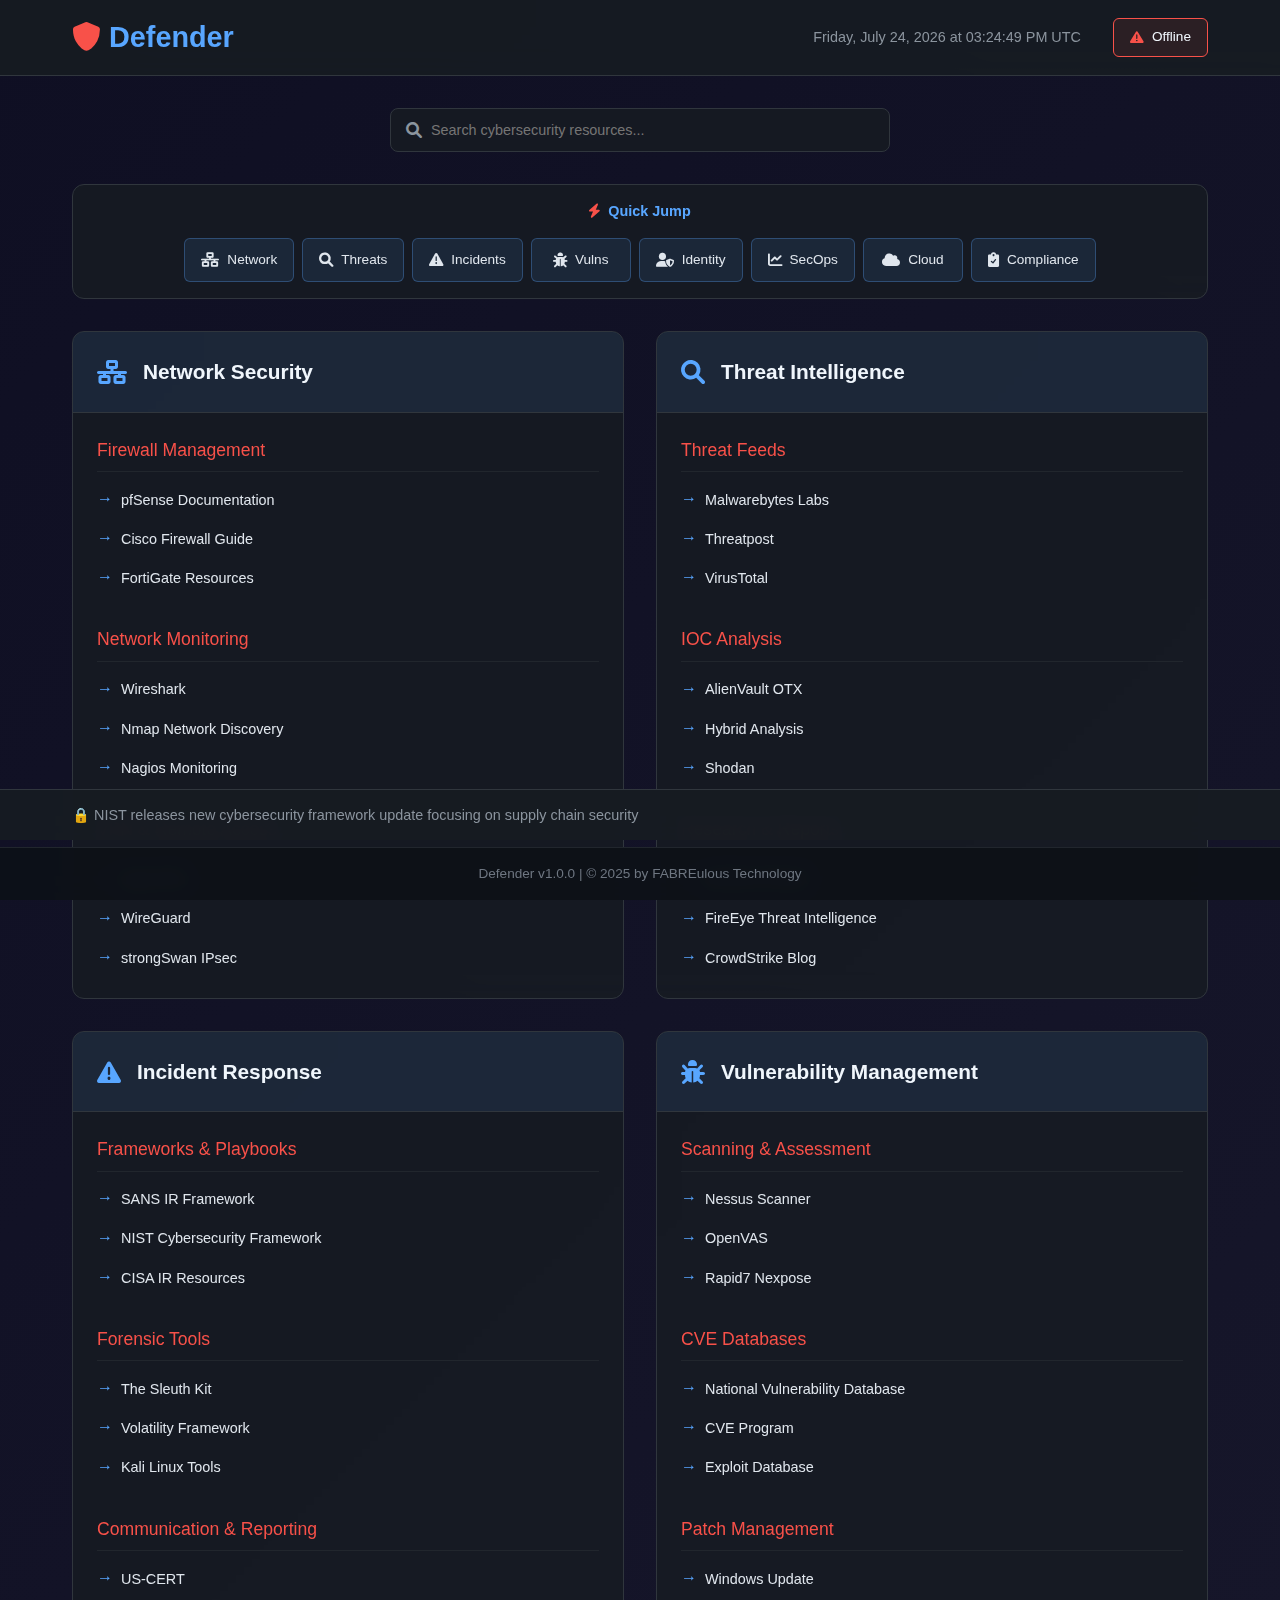
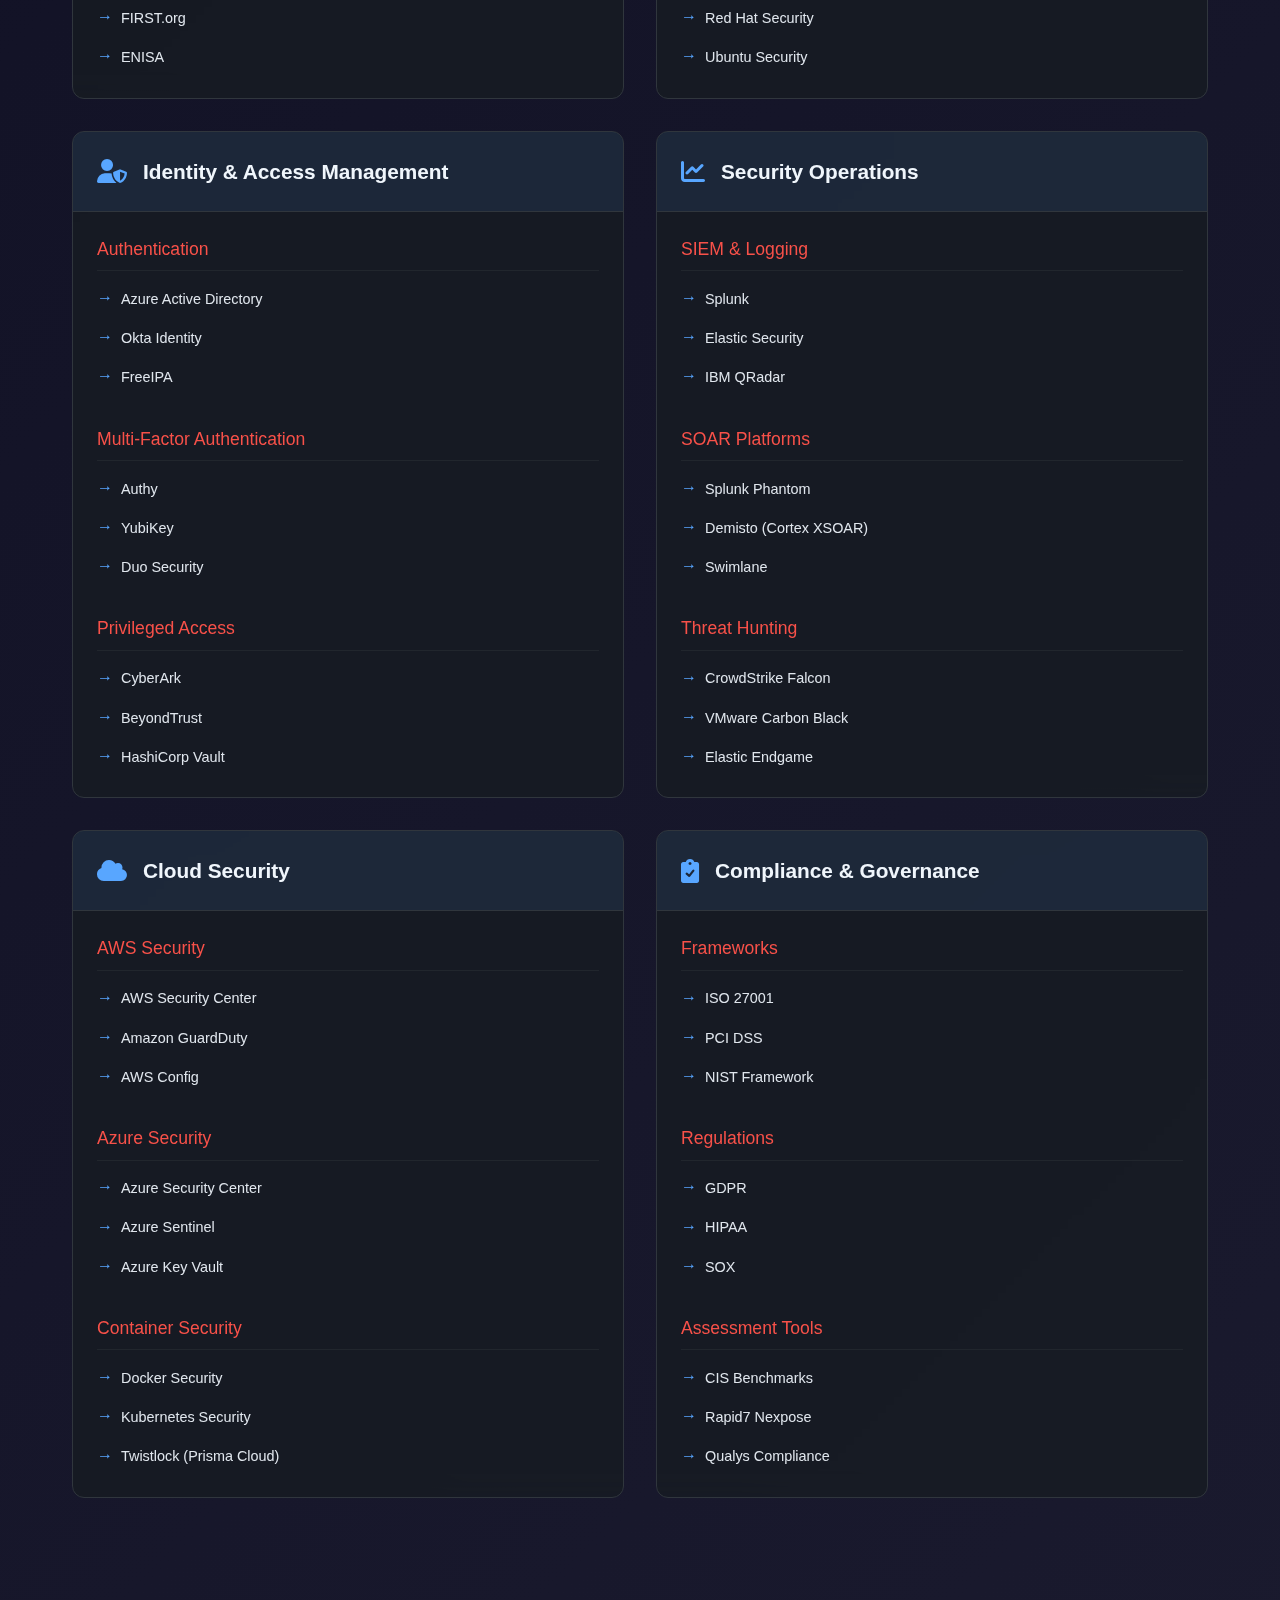
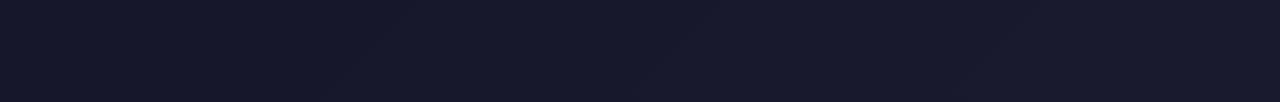
<file: index.html>
<!DOCTYPE html>
<html lang="en">
<head>
    <meta charset="UTF-8">
    <meta name="viewport" content="width=device-width, initial-scale=1.0">
    <meta name="description" content="Defender Cybersecurity Dashboard - Comprehensive resource center for network security, threat intelligence, incident response, and compliance tools.">
    <meta name="keywords" content="cybersecurity, security dashboard, network security, threat intelligence, incident response, vulnerability management">
    <meta name="author" content="FABREulous Technology">
    <title>Defender - Cybersecurity Dashboard</title>
    <link rel="stylesheet" href="styles.css">
    <link href="https://cdnjs.cloudflare.com/ajax/libs/font-awesome/6.0.0/css/all.min.css" rel="stylesheet">
    <!-- Preconnect for performance -->
    <link rel="preconnect" href="https://cdnjs.cloudflare.com">
</head>
<body>
    <!-- Skip to main content link for screen readers -->
    <a href="#main-content" class="skip-link">Skip to main content</a>
    
    <!-- Header -->
    <header class="header" role="banner">
        <div class="header-content">
            <div class="header-left">
                <h1><i class="fas fa-shield-alt" aria-hidden="true"></i> Defender</h1>
            </div>
            <div class="header-right">
                <div class="datetime" id="datetime" aria-live="polite" aria-label="Current date and time"></div>
                <div class="network-status" id="networkStatus" role="status" aria-live="polite">
                    <i class="fas fa-wifi" aria-hidden="true"></i>
                    <span id="networkText">Online</span>
                </div>
            </div>
        </div>
    </header>

    <!-- Main Content -->
    <main class="main-content" id="main-content" role="main">
        <div class="container">
            <!-- Search will be inserted here by JavaScript -->
            
            <!-- Cybersecurity Categories -->
            <div class="categories-grid" role="region" aria-label="Cybersecurity resource categories">
                
                <!-- Network Security -->
                <article class="category-card" id="network-security" role="article">
                    <header class="card-header">
                        <i class="fas fa-network-wired" aria-hidden="true"></i>
                        <h2>Network Security</h2>
                    </header>
                    <div class="card-content">
                        <section class="subcategory">
                            <h3>Firewall Management</h3>
                            <ul class="resource-list" role="list">
                                <li role="listitem"><a href="https://www.pfsense.org/" target="_blank" rel="noopener noreferrer" aria-label="pfSense Documentation - Opens in new window">pfSense Documentation</a></li>
                                <li role="listitem"><a href="https://www.cisco.com/c/en/us/support/security/firewalls.html" target="_blank" rel="noopener noreferrer" aria-label="Cisco Firewall Guide - Opens in new window">Cisco Firewall Guide</a></li>
                                <li role="listitem"><a href="https://docs.fortinet.com/fortigate" target="_blank" rel="noopener noreferrer" aria-label="FortiGate Resources - Opens in new window">FortiGate Resources</a></li>
                            </ul>
                        </section>
                        <section class="subcategory">
                            <h3>Network Monitoring</h3>
                            <ul class="resource-list" role="list">
                                <li role="listitem"><a href="https://www.wireshark.org/" target="_blank" rel="noopener noreferrer" aria-label="Wireshark - Opens in new window">Wireshark</a></li>
                                <li role="listitem"><a href="https://nmap.org/" target="_blank" rel="noopener noreferrer" aria-label="Nmap Network Discovery - Opens in new window">Nmap Network Discovery</a></li>
                                <li role="listitem"><a href="https://www.nagios.org/" target="_blank" rel="noopener noreferrer" aria-label="Nagios Monitoring - Opens in new window">Nagios Monitoring</a></li>
                            </ul>
                        </section>
                        <section class="subcategory">
                            <h3>VPN & Remote Access</h3>
                            <ul class="resource-list" role="list">
                                <li role="listitem"><a href="https://openvpn.net/" target="_blank" rel="noopener noreferrer" aria-label="OpenVPN - Opens in new window">OpenVPN</a></li>
                                <li role="listitem"><a href="https://www.wireguard.com/" target="_blank" rel="noopener noreferrer" aria-label="WireGuard - Opens in new window">WireGuard</a></li>
                                <li role="listitem"><a href="https://strongswan.org/" target="_blank" rel="noopener noreferrer" aria-label="strongSwan IPsec - Opens in new window">strongSwan IPsec</a></li>
                            </ul>
                        </section>
                    </div>
                </article>

                <!-- Threat Intelligence -->
                <div class="category-card" id="threat-intelligence">
                    <div class="card-header">
                        <i class="fas fa-search"></i>
                        <h2>Threat Intelligence</h2>
                    </div>
                    <div class="card-content">
                        <div class="subcategory">
                            <h3>Threat Feeds</h3>
                            <ul class="resource-list">
                                <li><a href="https://www.malwarebytes.com/labs" target="_blank">Malwarebytes Labs</a></li>
                                <li><a href="https://threatpost.com/" target="_blank">Threatpost</a></li>
                                <li><a href="https://www.virustotal.com/" target="_blank">VirusTotal</a></li>
                            </ul>
                        </div>
                        <div class="subcategory">
                            <h3>IOC Analysis</h3>
                            <ul class="resource-list">
                                <li><a href="https://otx.alienvault.com/" target="_blank">AlienVault OTX</a></li>
                                <li><a href="https://www.hybrid-analysis.com/" target="_blank">Hybrid Analysis</a></li>
                                <li><a href="https://www.shodan.io/" target="_blank">Shodan</a></li>
                            </ul>
                        </div>
                        <div class="subcategory">
                            <h3>Research & Reports</h3>
                            <ul class="resource-list">
                                <li><a href="https://www.mitre.org/attack/" target="_blank">MITRE ATT&CK</a></li>
                                <li><a href="https://www.fireeye.com/current-threats.html" target="_blank">FireEye Threat Intelligence</a></li>
                                <li><a href="https://www.crowdstrike.com/blog/" target="_blank">CrowdStrike Blog</a></li>
                            </ul>
                        </div>
                    </div>
                </div>

                <!-- Incident Response -->
                <div class="category-card" id="incident-response">
                    <div class="card-header">
                        <i class="fas fa-exclamation-triangle"></i>
                        <h2>Incident Response</h2>
                    </div>
                    <div class="card-content">
                        <div class="subcategory">
                            <h3>Frameworks & Playbooks</h3>
                            <ul class="resource-list">
                                <li><a href="https://www.sans.org/white-papers/33901/" target="_blank">SANS IR Framework</a></li>
                                <li><a href="https://www.nist.gov/cyberframework" target="_blank">NIST Cybersecurity Framework</a></li>
                                <li><a href="https://www.cisa.gov/incident-response" target="_blank">CISA IR Resources</a></li>
                            </ul>
                        </div>
                        <div class="subcategory">
                            <h3>Forensic Tools</h3>
                            <ul class="resource-list">
                                <li><a href="https://www.sleuthkit.org/" target="_blank">The Sleuth Kit</a></li>
                                <li><a href="https://www.volatilityfoundation.org/" target="_blank">Volatility Framework</a></li>
                                <li><a href="https://www.kali.org/" target="_blank">Kali Linux Tools</a></li>
                            </ul>
                        </div>
                        <div class="subcategory">
                            <h3>Communication & Reporting</h3>
                            <ul class="resource-list">
                                <li><a href="https://www.us-cert.gov/" target="_blank">US-CERT</a></li>
                                <li><a href="https://www.first.org/" target="_blank">FIRST.org</a></li>
                                <li><a href="https://www.enisa.europa.eu/" target="_blank">ENISA</a></li>
                            </ul>
                        </div>
                    </div>
                </div>

                <!-- Vulnerability Management -->
                <div class="category-card" id="vulnerability-management">
                    <div class="card-header">
                        <i class="fas fa-bug"></i>
                        <h2>Vulnerability Management</h2>
                    </div>
                    <div class="card-content">
                        <div class="subcategory">
                            <h3>Scanning & Assessment</h3>
                            <ul class="resource-list">
                                <li><a href="https://www.tenable.com/products/nessus" target="_blank">Nessus Scanner</a></li>
                                <li><a href="https://www.openvas.org/" target="_blank">OpenVAS</a></li>
                                <li><a href="https://www.rapid7.com/products/nexpose/" target="_blank">Rapid7 Nexpose</a></li>
                            </ul>
                        </div>
                        <div class="subcategory">
                            <h3>CVE Databases</h3>
                            <ul class="resource-list">
                                <li><a href="https://nvd.nist.gov/" target="_blank">National Vulnerability Database</a></li>
                                <li><a href="https://cve.mitre.org/" target="_blank">CVE Program</a></li>
                                <li><a href="https://www.exploit-db.com/" target="_blank">Exploit Database</a></li>
                            </ul>
                        </div>
                        <div class="subcategory">
                            <h3>Patch Management</h3>
                            <ul class="resource-list">
                                <li><a href="https://docs.microsoft.com/en-us/windows/deployment/update/" target="_blank">Windows Update</a></li>
                                <li><a href="https://access.redhat.com/security/" target="_blank">Red Hat Security</a></li>
                                <li><a href="https://ubuntu.com/security" target="_blank">Ubuntu Security</a></li>
                            </ul>
                        </div>
                    </div>
                </div>

                <!-- Identity & Access Management -->
                <div class="category-card" id="identity-access-management">
                    <div class="card-header">
                        <i class="fas fa-user-shield"></i>
                        <h2>Identity & Access Management</h2>
                    </div>
                    <div class="card-content">
                        <div class="subcategory">
                            <h3>Authentication</h3>
                            <ul class="resource-list">
                                <li><a href="https://docs.microsoft.com/en-us/azure/active-directory/" target="_blank">Azure Active Directory</a></li>
                                <li><a href="https://www.okta.com/" target="_blank">Okta Identity</a></li>
                                <li><a href="https://www.freeipa.org/" target="_blank">FreeIPA</a></li>
                            </ul>
                        </div>
                        <div class="subcategory">
                            <h3>Multi-Factor Authentication</h3>
                            <ul class="resource-list">
                                <li><a href="https://authy.com/" target="_blank">Authy</a></li>
                                <li><a href="https://www.yubico.com/" target="_blank">YubiKey</a></li>
                                <li><a href="https://duo.com/" target="_blank">Duo Security</a></li>
                            </ul>
                        </div>
                        <div class="subcategory">
                            <h3>Privileged Access</h3>
                            <ul class="resource-list">
                                <li><a href="https://www.cyberark.com/" target="_blank">CyberArk</a></li>
                                <li><a href="https://www.beyondtrust.com/" target="_blank">BeyondTrust</a></li>
                                <li><a href="https://www.hashicorp.com/products/vault" target="_blank">HashiCorp Vault</a></li>
                            </ul>
                        </div>
                    </div>
                </div>

                <!-- Security Operations -->
                <div class="category-card" id="security-operations">
                    <div class="card-header">
                        <i class="fas fa-chart-line"></i>
                        <h2>Security Operations</h2>
                    </div>
                    <div class="card-content">
                        <div class="subcategory">
                            <h3>SIEM & Logging</h3>
                            <ul class="resource-list">
                                <li><a href="https://www.splunk.com/" target="_blank">Splunk</a></li>
                                <li><a href="https://www.elastic.co/security" target="_blank">Elastic Security</a></li>
                                <li><a href="https://www.ibm.com/security/security-intelligence/qradar" target="_blank">IBM QRadar</a></li>
                            </ul>
                        </div>
                        <div class="subcategory">
                            <h3>SOAR Platforms</h3>
                            <ul class="resource-list">
                                <li><a href="https://phantom.splunk.com/" target="_blank">Splunk Phantom</a></li>
                                <li><a href="https://www.demisto.com/" target="_blank">Demisto (Cortex XSOAR)</a></li>
                                <li><a href="https://www.swimlane.com/" target="_blank">Swimlane</a></li>
                            </ul>
                        </div>
                        <div class="subcategory">
                            <h3>Threat Hunting</h3>
                            <ul class="resource-list">
                                <li><a href="https://www.crowdstrike.com/falcon-platform/" target="_blank">CrowdStrike Falcon</a></li>
                                <li><a href="https://www.carbonblack.com/" target="_blank">VMware Carbon Black</a></li>
                                <li><a href="https://www.endgame.com/" target="_blank">Elastic Endgame</a></li>
                            </ul>
                        </div>
                    </div>
                </div>

                <!-- Cloud Security -->
                <div class="category-card" id="cloud-security">
                    <div class="card-header">
                        <i class="fas fa-cloud"></i>
                        <h2>Cloud Security</h2>
                    </div>
                    <div class="card-content">
                        <div class="subcategory">
                            <h3>AWS Security</h3>
                            <ul class="resource-list">
                                <li><a href="https://aws.amazon.com/security/" target="_blank">AWS Security Center</a></li>
                                <li><a href="https://docs.aws.amazon.com/guardduty/" target="_blank">Amazon GuardDuty</a></li>
                                <li><a href="https://aws.amazon.com/config/" target="_blank">AWS Config</a></li>
                            </ul>
                        </div>
                        <div class="subcategory">
                            <h3>Azure Security</h3>
                            <ul class="resource-list">
                                <li><a href="https://azure.microsoft.com/en-us/services/security-center/" target="_blank">Azure Security Center</a></li>
                                <li><a href="https://docs.microsoft.com/en-us/azure/sentinel/" target="_blank">Azure Sentinel</a></li>
                                <li><a href="https://azure.microsoft.com/en-us/services/key-vault/" target="_blank">Azure Key Vault</a></li>
                            </ul>
                        </div>
                        <div class="subcategory">
                            <h3>Container Security</h3>
                            <ul class="resource-list">
                                <li><a href="https://www.docker.com/products/docker-security" target="_blank">Docker Security</a></li>
                                <li><a href="https://kubernetes.io/docs/concepts/security/" target="_blank">Kubernetes Security</a></li>
                                <li><a href="https://www.twistlock.com/" target="_blank">Twistlock (Prisma Cloud)</a></li>
                            </ul>
                        </div>
                    </div>
                </div>

                <!-- Compliance & Governance -->
                <div class="category-card" id="compliance-governance">
                    <div class="card-header">
                        <i class="fas fa-clipboard-check"></i>
                        <h2>Compliance & Governance</h2>
                    </div>
                    <div class="card-content">
                        <div class="subcategory">
                            <h3>Frameworks</h3>
                            <ul class="resource-list">
                                <li><a href="https://www.iso.org/isoiec-27001-information-security.html" target="_blank">ISO 27001</a></li>
                                <li><a href="https://www.pcisecuritystandards.org/" target="_blank">PCI DSS</a></li>
                                <li><a href="https://www.nist.gov/cyberframework" target="_blank">NIST Framework</a></li>
                            </ul>
                        </div>
                        <div class="subcategory">
                            <h3>Regulations</h3>
                            <ul class="resource-list">
                                <li><a href="https://gdpr.eu/" target="_blank">GDPR</a></li>
                                <li><a href="https://www.hhs.gov/hipaa/" target="_blank">HIPAA</a></li>
                                <li><a href="https://www.sox-online.com/" target="_blank">SOX</a></li>
                            </ul>
                        </div>
                        <div class="subcategory">
                            <h3>Assessment Tools</h3>
                            <ul class="resource-list">
                                <li><a href="https://www.cisecurity.org/cis-benchmarks/" target="_blank">CIS Benchmarks</a></li>
                                <li><a href="https://www.rapid7.com/products/nexpose/" target="_blank">Rapid7 Nexpose</a></li>
                                <li><a href="https://www.qualys.com/apps/compliance/" target="_blank">Qualys Compliance</a></li>
                            </ul>
                        </div>
                    </div>
                </div>

            </div>
        </div>
    </main>

    <!-- News Ticker -->
    <aside class="news-ticker-container" role="complementary" aria-label="Cybersecurity news ticker">
        <div class="news-ticker">
            <div class="news-item" id="newsItems" aria-live="polite">
                Loading cybersecurity news...
            </div>
        </div>
    </aside>

    <!-- Footer -->
    <footer class="footer" role="contentinfo">
        <div class="footer-content">
            <span>Defender v1.0.0 | © 2025 by FABREulous Technology</span>
        </div>
    </footer>

    <script src="script.js"></script>
</body>
</html>
</file>
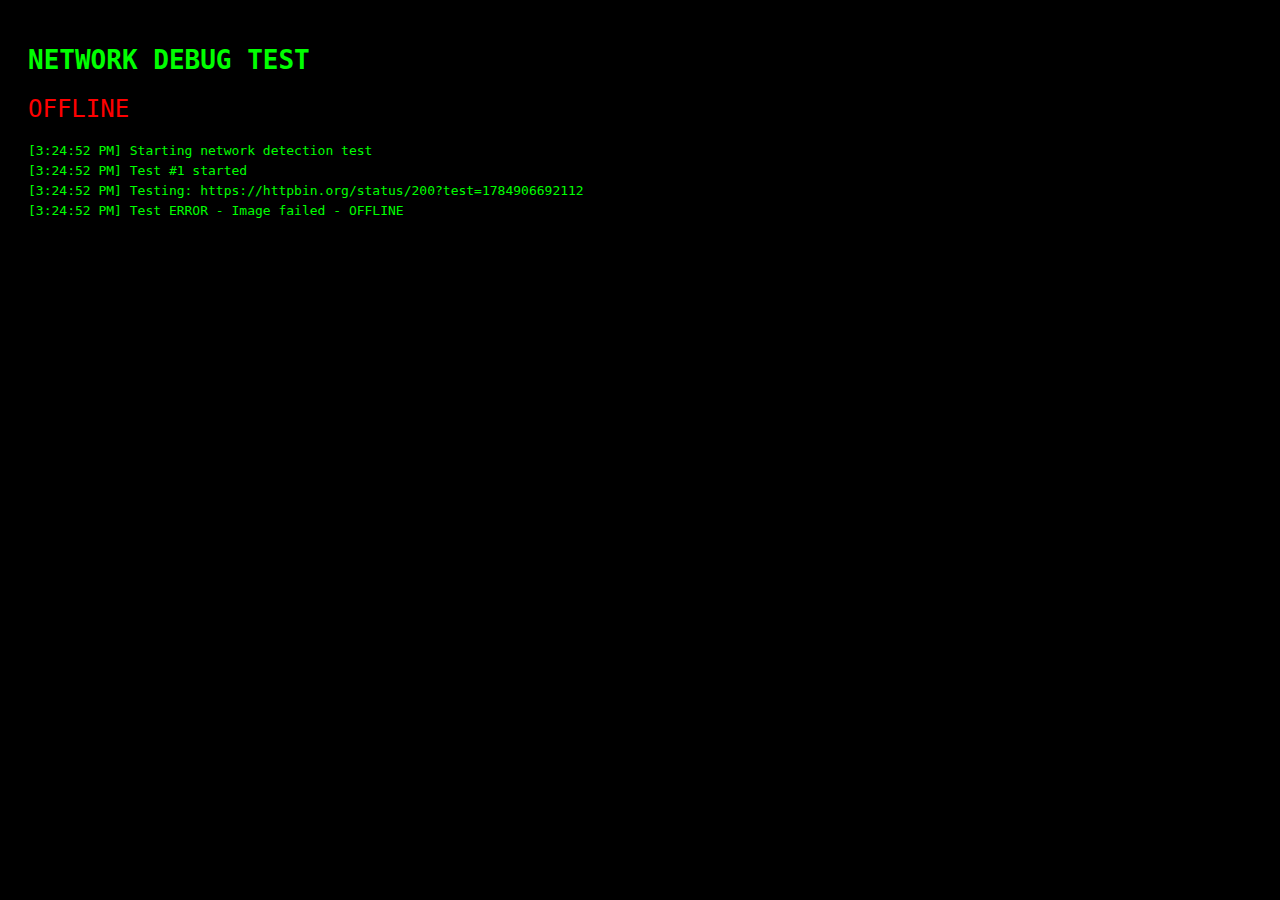
<file: debug.html>
<!DOCTYPE html>
<html>
<head>
    <title>Network Debug Test</title>
    <style>
        body { font-family: monospace; padding: 20px; background: #000; color: #0f0; }
        .status { font-size: 24px; margin: 20px 0; }
        .log { margin: 5px 0; }
        .online { color: #0f0; }
        .offline { color: #f00; }
        .testing { color: #ff0; }
    </style>
</head>
<body>
    <h1>NETWORK DEBUG TEST</h1>
    <div class="status" id="status">STARTING...</div>
    <div id="log"></div>
    
    <script>
        const statusDiv = document.getElementById('status');
        const logDiv = document.getElementById('log');
        let testCount = 0;
        
        function addLog(message) {
            const time = new Date().toLocaleTimeString();
            const logEntry = document.createElement('div');
            logEntry.className = 'log';
            logEntry.textContent = `[${time}] ${message}`;
            logDiv.appendChild(logEntry);
            console.log(`[${time}] ${message}`);
            // Keep only last 20 entries
            while (logDiv.children.length > 20) {
                logDiv.removeChild(logDiv.firstChild);
            }
        }
        
        function setStatus(text, className) {
            statusDiv.textContent = text;
            statusDiv.className = `status ${className}`;
        }
        
        function testNetwork() {
            testCount++;
            setStatus('TESTING...', 'testing');
            addLog(`Test #${testCount} started`);
            
            const img = new Image();
            let finished = false;
            
            // Timeout after 3 seconds
            const timeout = setTimeout(() => {
                if (!finished) {
                    finished = true;
                    setStatus('OFFLINE', 'offline');
                    addLog('Test TIMED OUT - OFFLINE');
                }
            }, 3000);
            
            img.onload = function() {
                if (!finished) {
                    finished = true;
                    clearTimeout(timeout);
                    setStatus('ONLINE', 'online');
                    addLog('Test SUCCESS - Image loaded - ONLINE');
                }
            };
            
            img.onerror = function() {
                if (!finished) {
                    finished = true;
                    clearTimeout(timeout);
                    setStatus('OFFLINE', 'offline');
                    addLog('Test ERROR - Image failed - OFFLINE');
                }
            };
            
            // Use a test URL that should definitely fail when offline
            const testUrl = `https://httpbin.org/status/200?test=${Date.now()}`;
            addLog(`Testing: ${testUrl}`);
            img.src = testUrl;
        }
        
        // Test immediately
        addLog('Starting network detection test');
        testNetwork();
        
        // Test every 3 seconds
        setInterval(testNetwork, 3000);
        
        // Also test browser's navigator.onLine
        setInterval(() => {
            addLog(`Browser says: navigator.onLine = ${navigator.onLine}`);
        }, 5000);
    </script>
</body>
</html>
</file>
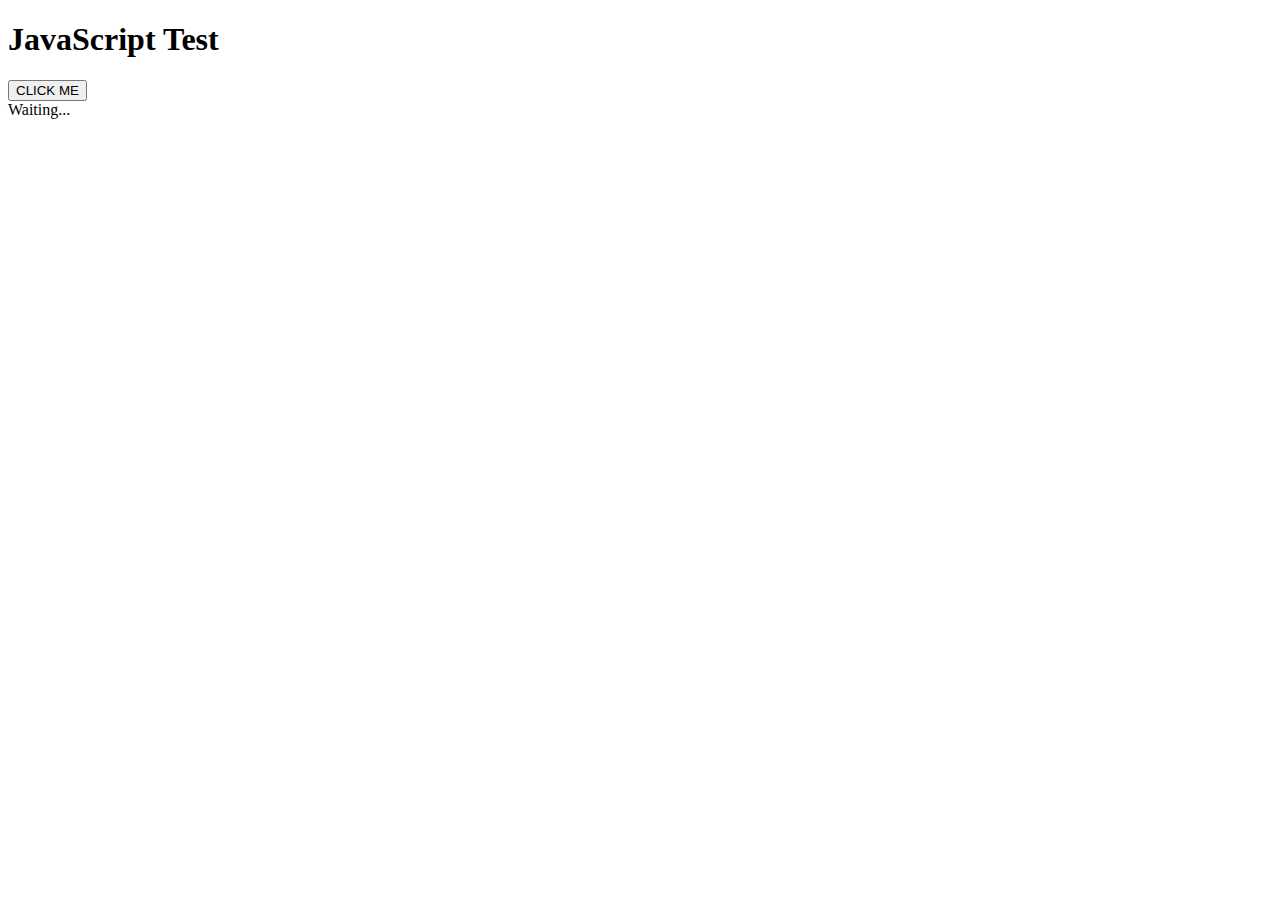
<file: minimal-test.html>
<!DOCTYPE html>
<html>
<head>
    <title>Minimal Test</title>
</head>
<body>
    <h1>JavaScript Test</h1>
    <button onclick="testButton()">CLICK ME</button>
    <div id="result">Waiting...</div>
    
    <script>
        function testButton() {
            console.log('Button clicked!');
            document.getElementById('result').textContent = 'Button works! Time: ' + new Date().toLocaleTimeString();
        }
        
        console.log('JavaScript loaded successfully');
        
        // Test if our terminal element exists in main page
        setTimeout(() => {
            if (window.parent && window.parent.document) {
                const terminal = window.parent.document.getElementById('networkTerminal');
                console.log('Terminal element in parent:', terminal);
            }
        }, 1000);
    </script>
</body>
</html>
</file>
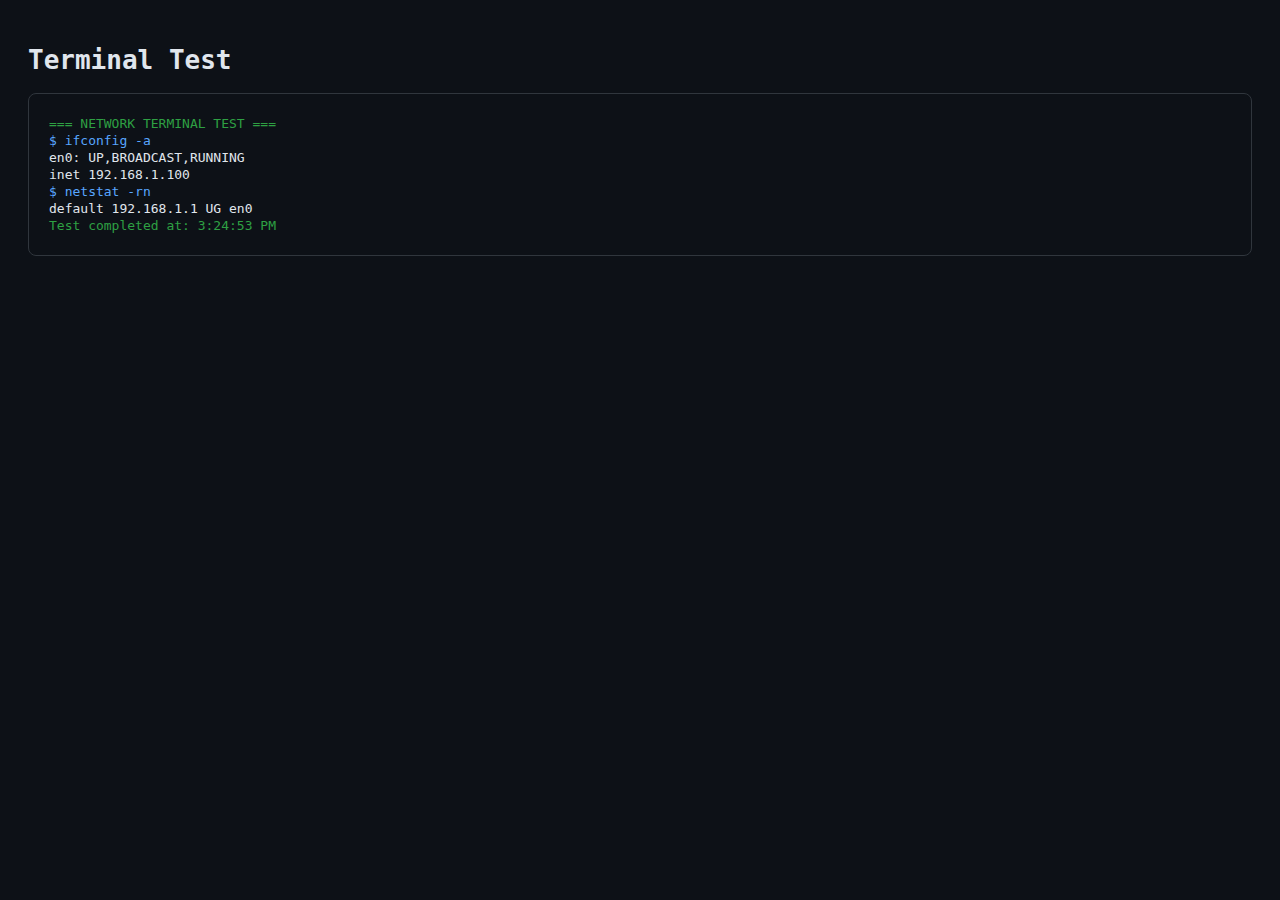
<file: terminal-test.html>
<!DOCTYPE html>
<html lang="en">
<head>
    <meta charset="UTF-8">
    <meta name="viewport" content="width=device-width, initial-scale=1.0">
    <title>Terminal Test</title>
    <style>
        body {
            background: #0d1117;
            color: #e0e6ed;
            font-family: monospace;
            padding: 20px;
        }
        .terminal {
            background: #0d1117;
            border: 1px solid #30363d;
            border-radius: 8px;
            padding: 20px;
            max-height: 400px;
            overflow-y: auto;
        }
        .terminal-line {
            margin: 2px 0;
            white-space: pre-wrap;
        }
        .command { color: #58a6ff; }
        .output { color: #e0e6ed; }
        .success { color: #2ea043; }
        .error { color: #f85149; }
    </style>
</head>
<body>
    <h1>Terminal Test</h1>
    <div class="terminal" id="testTerminal">
        <div class="terminal-line">Loading...</div>
    </div>

    <script>
        const terminal = document.getElementById('testTerminal');
        
        function addLine(text, className = '') {
            console.log('Adding line:', text);
            const line = document.createElement('div');
            line.className = `terminal-line ${className}`;
            line.textContent = text;
            terminal.appendChild(line);
        }
        
        function runTest() {
            console.log('Running terminal test...');
            terminal.innerHTML = ''; // Clear
            
            addLine('=== NETWORK TERMINAL TEST ===', 'success');
            addLine('$ ifconfig -a', 'command');
            addLine('en0: UP,BROADCAST,RUNNING', 'output');
            addLine('inet 192.168.1.100', 'output');
            addLine('', '');
            addLine('$ netstat -rn', 'command');
            addLine('default 192.168.1.1 UG en0', 'output');
            addLine('', '');
            addLine('Test completed at: ' + new Date().toLocaleTimeString(), 'success');
        }
        
        // Run immediately
        runTest();
        
        // Run every 3 seconds
        setInterval(runTest, 3000);
        
        console.log('Terminal test script loaded');
    </script>
</body>
</html>
</file>
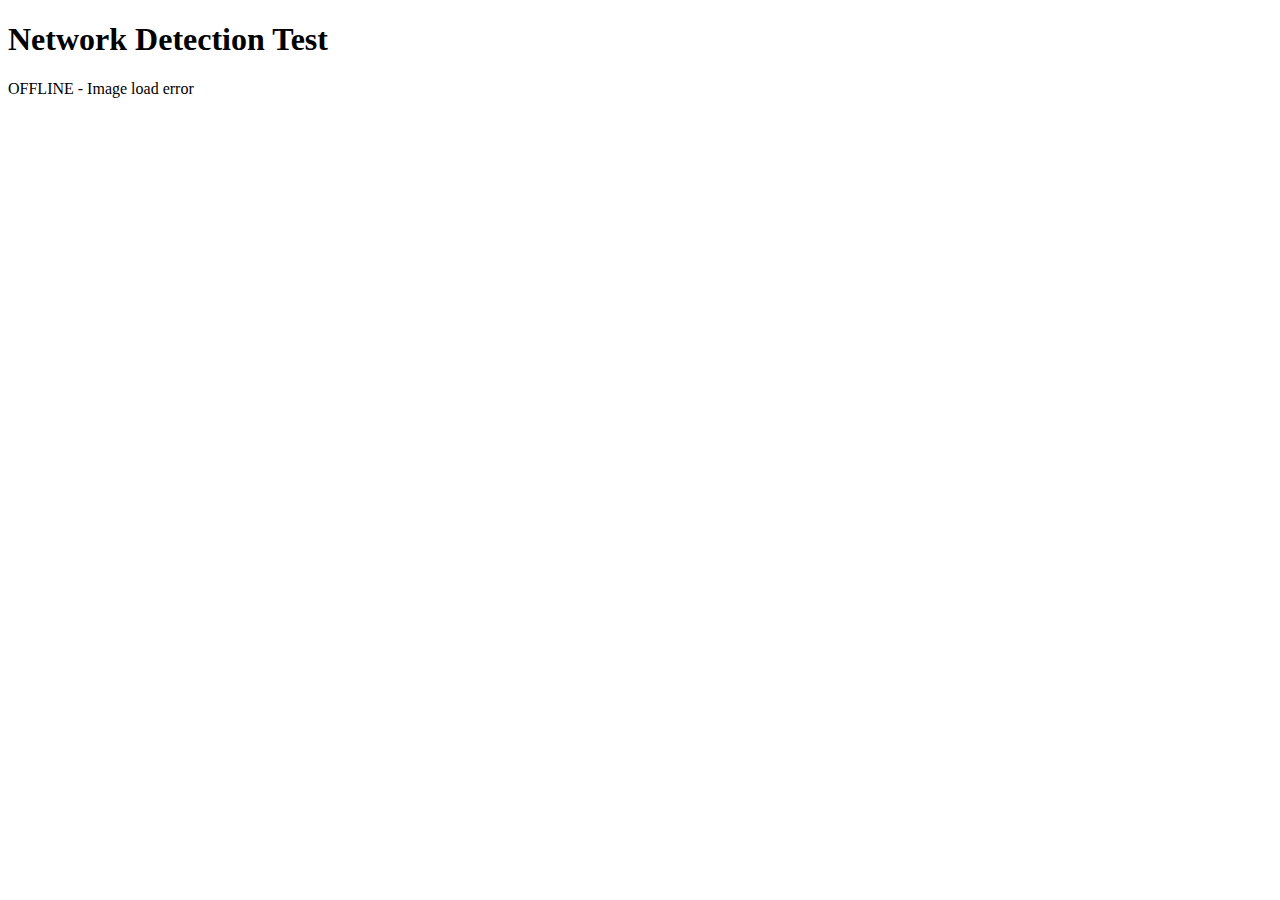
<file: test.html>
<!DOCTYPE html>
<html>
<head>
    <title>Network Test</title>
</head>
<body>
    <h1>Network Detection Test</h1>
    <div id="status">Testing...</div>
    
    <script>
        const statusDiv = document.getElementById('status');
        
        function testNetwork() {
            statusDiv.textContent = 'Testing...';
            console.log('Starting network test');
            
            // Test 1: Simple image load
            const img = new Image();
            const timeout = setTimeout(() => {
                console.log('Image test timed out');
                statusDiv.textContent = 'OFFLINE - Image test failed';
            }, 3000);
            
            img.onload = () => {
                clearTimeout(timeout);
                console.log('Image test succeeded');
                statusDiv.textContent = 'ONLINE - Image test passed';
            };
            
            img.onerror = () => {
                clearTimeout(timeout);
                console.log('Image test failed');
                statusDiv.textContent = 'OFFLINE - Image load error';
            };
            
            console.log('Loading image...');
            img.src = `https://www.google.com/favicon.ico?t=${Date.now()}`;
        }
        
        // Test immediately
        testNetwork();
        
        // Test every 10 seconds
        setInterval(testNetwork, 10000);
    </script>
</body>
</html>
</file>
<file: styles.css>
/* Reset and Base Styles */
* {
    margin: 0;
    padding: 0;
    box-sizing: border-box;
}

/* 508 Compliance: Remove animations for users who prefer reduced motion */
@media (prefers-reduced-motion: reduce) {
    *, *::before, *::after {
        animation-duration: 0.01ms !important;
        animation-iteration-count: 1 !important;
        transition-duration: 0.01ms !important;
        scroll-behavior: auto !important;
    }
}

/* 508 Compliance: Ensure sufficient color contrast */
:root {
    --primary-blue: #58a6ff;
    --success-green: #2ea043;
    --error-red: #f85149;
    --warning-yellow: #ffc107;
    --text-primary: #f0f6fc;
    --text-secondary: #8b949e;
    --bg-primary: #0d1117;
    --bg-secondary: #161b22;
    --border-color: #30363d;
    --focus-color: #58a6ff;
}

body {
    font-family: 'Segoe UI', Tahoma, Geneva, Verdana, sans-serif;
    background: linear-gradient(135deg, #0f0f23 0%, #1a1a2e 100%);
    color: var(--text-primary);
    min-height: 100vh;
    display: flex;
    flex-direction: column;
    line-height: 1.5; /* 508 Compliance: Minimum line height */
}

/* Header Styles */
.header {
    background: rgba(22, 27, 34, 0.95);
    backdrop-filter: blur(10px);
    border-bottom: 1px solid #30363d;
    padding: 1rem 0;
    position: sticky;
    top: 0;
    z-index: 100;
}

.header-content {
    max-width: 1200px;
    margin: 0 auto;
    padding: 0 2rem;
    display: flex;
    justify-content: space-between;
    align-items: center;
}

.header-left h1 {
    font-size: 1.8rem;
    font-weight: 600;
    color: #58a6ff;
    display: flex;
    align-items: center;
    gap: 0.5rem;
}

.header-left h1 i {
    color: #f85149;
}

.header-right {
    display: flex;
    align-items: center;
    gap: 2rem;
}

.datetime {
    font-size: 0.9rem;
    color: #8b949e;
    font-weight: 500;
}

.network-status {
    display: flex;
    align-items: center;
    gap: 0.5rem;
    padding: 0.5rem 1rem;
    background: rgba(46, 160, 67, 0.1);
    border: 1px solid #2ea043;
    border-radius: 6px;
    font-size: 0.85rem;
}

.network-status i {
    color: #2ea043;
}

.network-status.offline {
    background: rgba(248, 81, 73, 0.1);
    border-color: #f85149;
}

.network-status.offline i {
    color: #f85149;
}

/* Main Content */
.main-content {
    flex: 1;
    padding: 2rem 0;
    margin-bottom: 140px; /* Space for sticky footer + ticker */
}

.container {
    max-width: 1200px;
    margin: 0 auto;
    padding: 0 2rem;
}

/* Network Status Terminal Card */
.network-status-card {
    background: rgba(22, 27, 34, 0.95);
    border: 1px solid #30363d;
    border-radius: 12px;
    margin-bottom: 2rem;
    overflow: hidden;
    transition: all 0.3s ease;
    grid-column: 1 / -1; /* Span full width */
}

.network-status-card .card-header {
    background: rgba(13, 17, 23, 0.8);
    padding: 1rem 1.5rem;
    border-bottom: 1px solid #21262d;
    display: flex;
    align-items: center;
    justify-content: space-between;
}

.network-status-card .card-header h2 {
    font-size: 1.2rem;
    color: #58a6ff;
    margin: 0;
    display: flex;
    align-items: center;
    gap: 0.5rem;
}

.network-status-card .card-header i {
    color: #2ea043;
    font-size: 1.2rem;
}

.terminal-controls {
    display: flex;
    gap: 0.5rem;
    align-items: center;
}

.terminal-controls .dot {
    width: 12px;
    height: 12px;
    border-radius: 50%;
    display: inline-block;
}

.terminal-controls .dot.red {
    background-color: #f85149;
}

.terminal-controls .dot.yellow {
    background-color: #d29922;
}

.terminal-controls .dot.green {
    background-color: #2ea043;
}

.terminal-content {
    padding: 0;
    background: #0d1117;
    max-height: 400px;
    overflow-y: auto;
}

.terminal-output {
    font-family: 'SF Mono', 'Monaco', 'Inconsolata', 'Roboto Mono', 'Consolas', monospace;
    font-size: 0.85rem;
    line-height: 1.4;
    padding: 1rem;
    color: #2ea043;
    background: #0d1117;
}

.terminal-line {
    margin: 0.2rem 0;
    white-space: pre-wrap;
    word-break: break-all;
}

.terminal-line.command {
    color: #58a6ff;
}

.terminal-line.output {
    color: #e0e6ed;
    margin-left: 1rem;
}

.terminal-line.error {
    color: #f85149;
}

.terminal-line.success {
    color: #2ea043;
}

.terminal-line.warning {
    color: #d29922;
}

/* Categories Grid */
.categories-grid {
    display: grid;
    grid-template-columns: repeat(auto-fit, minmax(380px, 1fr));
    gap: 2rem;
    margin-bottom: 2rem;
}

/* Category Cards */
.category-card {
    background: rgba(22, 27, 34, 0.8);
    border: 1px solid #30363d;
    border-radius: 12px;
    overflow: hidden;
    transition: all 0.3s ease;
    backdrop-filter: blur(10px);
}

.category-card:hover {
    transform: translateY(-5px);
    border-color: #58a6ff;
    box-shadow: 0 8px 25px rgba(88, 166, 255, 0.1);
}

.card-header {
    background: rgba(88, 166, 255, 0.1);
    padding: 1.5rem;
    border-bottom: 1px solid #30363d;
    display: flex;
    align-items: center;
    gap: 1rem;
}

.card-header i {
    font-size: 1.5rem;
    color: #58a6ff;
}

.card-header h2 {
    font-size: 1.3rem;
    font-weight: 600;
    color: #f0f6fc;
}

.card-content {
    padding: 1.5rem;
}

/* Subcategories */
.subcategory {
    margin-bottom: 2rem;
}

.subcategory:last-child {
    margin-bottom: 0;
}

.subcategory h3 {
    font-size: 1.1rem;
    color: #f85149;
    margin-bottom: 0.8rem;
    padding-bottom: 0.5rem;
    border-bottom: 1px solid #21262d;
    font-weight: 500;
}

/* Resource Lists */
.resource-list {
    list-style: none;
    display: flex;
    flex-direction: column;
    gap: 0.5rem;
}

.resource-list li {
    position: relative;
    padding-left: 1.5rem;
}

.resource-list li::before {
    content: "→";
    position: absolute;
    left: 0;
    color: #58a6ff;
    font-weight: bold;
}

.resource-list a {
    color: #e0e6ed;
    text-decoration: none;
    font-size: 0.9rem;
    transition: all 0.2s ease;
    display: block;
    padding: 0.3rem 0;
    border-radius: 4px;
}

.resource-list a:hover {
    color: #58a6ff;
    background: rgba(88, 166, 255, 0.05);
    padding-left: 0.5rem;
    transform: translateX(3px);
}

/* News Ticker */
.news-ticker-container {
    background: rgba(22, 27, 34, 0.95);
    backdrop-filter: blur(10px);
    border-top: 1px solid #30363d;
    padding: 0.8rem 0;
    position: fixed;
    bottom: 60px; /* Height of footer */
    left: 0;
    right: 0;
    z-index: 90;
    overflow: hidden;
}

.news-ticker {
    max-width: 1200px;
    margin: 0 auto;
    padding: 0 2rem;
    white-space: nowrap;
    overflow: hidden;
}

.news-item {
    display: inline-block;
    animation: scroll-left 60s linear infinite;
    font-size: 0.9rem;
    color: #8b949e;
}

@keyframes scroll-left {
    0% {
        transform: translateX(100%);
    }
    100% {
        transform: translateX(-100%);
    }
}

/* Footer */
.footer {
    background: rgba(13, 17, 23, 0.95);
    backdrop-filter: blur(10px);
    border-top: 1px solid #21262d;
    padding: 1rem 0;
    text-align: center;
    position: fixed;
    bottom: 0;
    left: 0;
    right: 0;
    z-index: 100;
}

.footer-content {
    max-width: 1200px;
    margin: 0 auto;
    padding: 0 2rem;
    font-size: 0.85rem;
    color: #6e7681;
}

/* Responsive Design */

/* Ultra-wide screens (1440px+) */
@media (min-width: 1440px) {
    .container {
        max-width: 1400px;
    }
    
    .categories-grid {
        grid-template-columns: repeat(auto-fit, minmax(420px, 1fr));
        gap: 2.5rem;
    }
    
    .card-header {
        padding: 2rem;
    }
    
    .card-content {
        padding: 2rem;
    }
}

/* Large screens (1200px - 1439px) */
@media (min-width: 1200px) and (max-width: 1439px) {
    .categories-grid {
        grid-template-columns: repeat(auto-fit, minmax(380px, 1fr));
    }
}

/* Medium screens (992px - 1199px) */
@media (min-width: 992px) and (max-width: 1199px) {
    .categories-grid {
        grid-template-columns: repeat(auto-fit, minmax(350px, 1fr));
        gap: 1.8rem;
    }
    
    .container {
        padding: 0 1.5rem;
    }
}

/* Small screens (768px - 991px) */
@media (min-width: 768px) and (max-width: 991px) {
    .categories-grid {
        grid-template-columns: repeat(auto-fit, minmax(320px, 1fr));
        gap: 1.5rem;
    }
    
    .header-content {
        padding: 0 1.5rem;
    }
}

/* Tablet screens (481px - 767px) */
@media (max-width: 767px) {
    .header-content {
        flex-direction: column;
        gap: 1rem;
        text-align: center;
        padding: 0 1rem;
    }

    .header-right {
        gap: 1rem;
        justify-content: center;
    }

    .categories-grid {
        grid-template-columns: 1fr;
        gap: 1.5rem;
    }

    .container {
        padding: 0 1rem;
    }

    .card-header {
        padding: 1.2rem;
    }

    .card-content {
        padding: 1.2rem;
    }

    .subcategory {
        margin-bottom: 1.5rem;
    }
    
    .main-content {
        margin-bottom: 160px; /* More space for mobile footer */
    }
}

/* Mobile screens (320px - 480px) */
@media (max-width: 480px) {
    .header-left h1 {
        font-size: 1.4rem;
    }
    
    .header-content {
        padding: 0 0.75rem;
    }

    .datetime {
        font-size: 0.75rem;
        text-align: center;
    }

    .network-status {
        font-size: 0.7rem;
        padding: 0.3rem 0.6rem;
    }

    .card-header {
        padding: 1rem;
        flex-direction: column;
        text-align: center;
        gap: 0.5rem;
    }
    
    .card-header h2 {
        font-size: 1rem;
    }

    .card-content {
        padding: 1rem;
    }

    .subcategory h3 {
        font-size: 0.95rem;
    }

    .resource-list a {
        font-size: 0.8rem;
        padding: 0.4rem 0;
    }
    
    .container {
        padding: 0 0.75rem;
    }
    
    .news-ticker {
        padding: 0 1rem;
    }
    
    .footer-content {
        padding: 0 1rem;
        font-size: 0.75rem;
    }
}

/* Extra small screens (below 320px) */
@media (max-width: 319px) {
    .header-left h1 {
        font-size: 1.2rem;
    }
    
    .container {
        padding: 0 0.5rem;
    }
    
    .card-header {
        padding: 0.75rem;
    }
    
    .card-content {
        padding: 0.75rem;
    }
}

/* High contrast mode support */
@media (prefers-contrast: high) {
    :root {
        --primary-blue: #66b3ff;
        --success-green: #4dc55a;
        --error-red: #ff6b6b;
        --text-primary: #ffffff;
        --text-secondary: #cccccc;
    }
    
    .category-card {
        border-width: 2px;
    }
    
    .resource-list a {
        text-decoration: underline;
    }
}

/* Print styles */
@media print {
    .header,
    .news-ticker-container,
    .footer {
        display: none;
    }
    
    .main-content {
        margin-bottom: 0;
    }
    
    .category-card {
        break-inside: avoid;
        page-break-inside: avoid;
    }
    
    body {
        background: white;
        color: black;
    }
}

/* Loading Animation */
.loading {
    display: inline-block;
    width: 20px;
    height: 20px;
    border: 3px solid rgba(88, 166, 255, 0.3);
    border-radius: 50%;
    border-top-color: #58a6ff;
    animation: spin 1s ease-in-out infinite;
}

@keyframes spin {
    to { transform: rotate(360deg); }
}

/* FontAwesome spinner animation */
.fa-spin {
    animation: fa-spin 2s infinite linear;
}

@keyframes fa-spin {
    0% {
        transform: rotate(0deg);
    }
    100% {
        transform: rotate(360deg);
    }
}

/* Network status testing state */
.network-status.testing {
    background: rgba(255, 193, 7, 0.1);
    border-color: #ffc107;
}

.network-status.testing i {
    color: #ffc107;
}

/* Scrollbar Styles */
::-webkit-scrollbar {
    width: 8px;
}

::-webkit-scrollbar-track {
    background: #0d1117;
}

::-webkit-scrollbar-thumb {
    background: #30363d;
    border-radius: 4px;
}

::-webkit-scrollbar-thumb:hover {
    background: #484f58;
}

/* 508 Compliance: Skip to main content link */
.skip-link {
    position: absolute;
    top: -40px;
    left: 6px;
    background: var(--primary-blue);
    color: white;
    padding: 8px;
    text-decoration: none;
    border-radius: 4px;
    z-index: 1000;
    font-weight: bold;
}

.skip-link:focus {
    top: 6px;
}

/* 508 Compliance: Enhanced Focus Styles */
a:focus, button:focus, input:focus, [tabindex]:focus {
    outline: 3px solid var(--focus-color);
    outline-offset: 2px;
    box-shadow: 0 0 0 2px rgba(88, 166, 255, 0.3);
}

/* 508 Compliance: High contrast focus for interactive elements */
.quick-link-btn:focus,
.category-card:focus {
    outline: 3px solid var(--focus-color);
    outline-offset: 2px;
    background: rgba(88, 166, 255, 0.15) !important;
}

/* 508 Compliance: Ensure minimum touch target size (44px) */
.quick-link-btn,
button,
input[type="submit"],
input[type="button"] {
    min-height: 44px;
    min-width: 44px;
}

/* 508 Compliance: Screen reader only content */
.sr-only {
    position: absolute;
    width: 1px;
    height: 1px;
    padding: 0;
    margin: -1px;
    overflow: hidden;
    clip: rect(0, 0, 0, 0);
    white-space: nowrap;
    border: 0;
}

/* Additional Card Styling */
.category-card {
    position: relative;
    overflow: hidden;
}

.category-card::before {
    content: '';
    position: absolute;
    top: 0;
    left: 0;
    right: 0;
    height: 2px;
    background: linear-gradient(90deg, #f85149, #58a6ff, #2ea043);
    opacity: 0;
    transition: opacity 0.3s ease;
}

.category-card:hover::before {
    opacity: 1;
}

/* Status Indicators */
.status-indicator {
    display: inline-block;
    width: 8px;
    height: 8px;
    border-radius: 50%;
    margin-right: 0.5rem;
}

.status-online {
    background-color: #2ea043;
    box-shadow: 0 0 6px rgba(46, 160, 67, 0.6);
}

.status-offline {
    background-color: #f85149;
    box-shadow: 0 0 6px rgba(248, 81, 73, 0.6);
}
</file>
